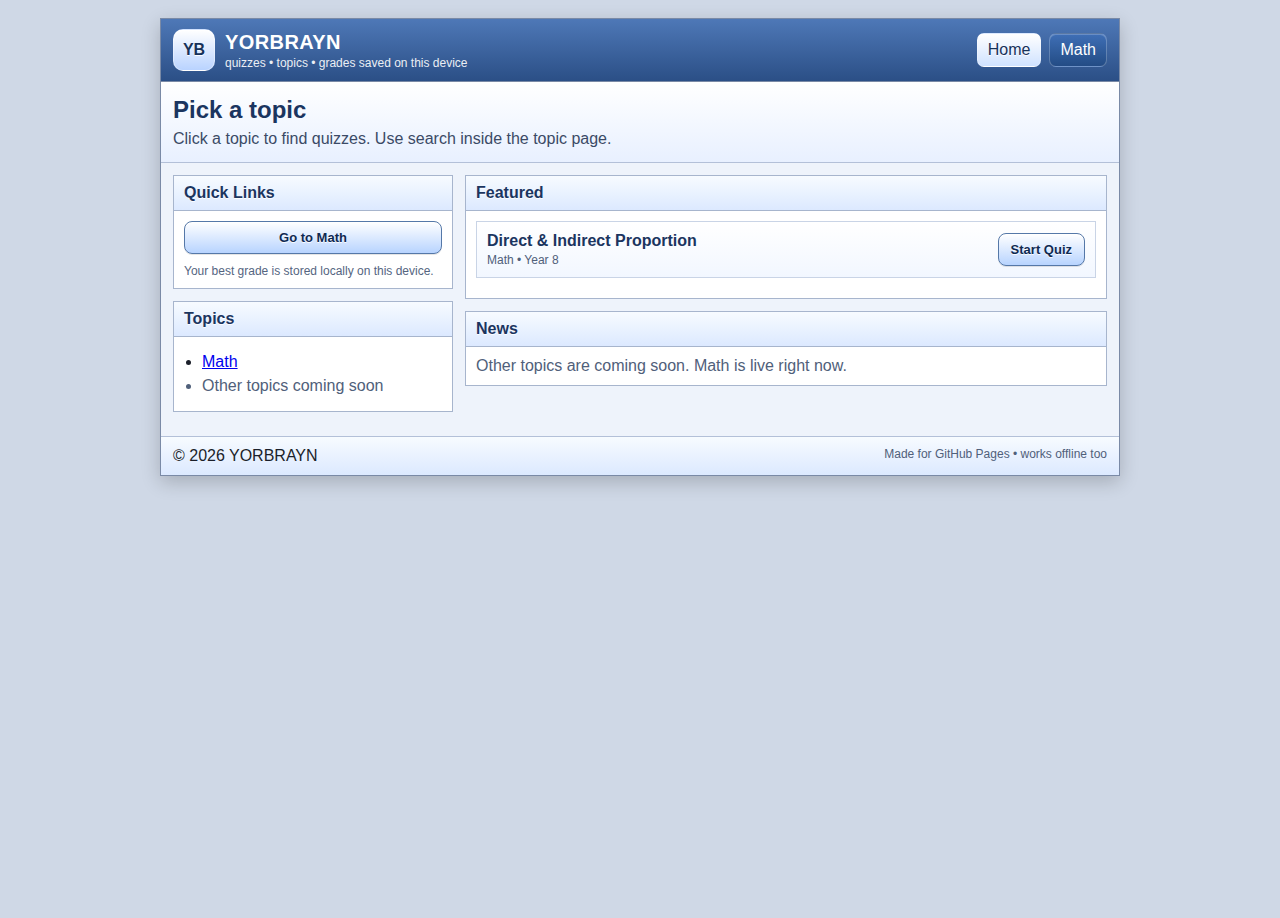
<file: index.html>
<!doctype html>
<html lang="en">
<head>
  <meta charset="utf-8" />
  <meta name="viewport" content="width=device-width,initial-scale=1" />
  <title>YORBRAYN</title>
  <link rel="stylesheet" href="styles.css" />
</head>
<body>
  <div class="page">
    <div class="topbar">
      <div class="brand">
        <div class="brand-badge">YB</div>
        <div class="brand-text">
          <div class="brand-title">YORBRAYN</div>
          <div class="brand-sub">quizzes • topics • grades saved on this device</div>
        </div>
      </div>

      <div class="nav">
        <a class="navlink active" href="index.html">Home</a>
        <a class="navlink" href="topic-math.html">Math</a>
      </div>
    </div>

    <div class="hero">
      <div class="hero-inner">
        <h1>Pick a topic</h1>
        <p>Click a topic to find quizzes. Use search inside the topic page.</p>
      </div>
    </div>

    <div class="layout">
      <aside class="sidebar">
        <div class="panel">
          <div class="panel-title">Quick Links</div>
          <div class="panel-body">
            <a class="btn glossy full" href="topic-math.html">Go to Math</a>
            <div class="note">Your best grade is stored locally on this device.</div>
          </div>
        </div>

        <div class="panel">
          <div class="panel-title">Topics</div>
          <div class="panel-body">
            <ul class="bullets">
              <li><a href="topic-math.html">Math</a></li>
              <li class="muted">Other topics coming soon</li>
            </ul>
          </div>
        </div>
      </aside>

      <main class="content">
        <div class="card">
          <div class="card-title">Featured</div>
          <div class="card-body">
            <div class="quizrow">
              <div class="quizrow-left">
                <div class="quizname">Direct &amp; Indirect Proportion</div>
                <div class="quizmeta">Math • Year 8</div>
              </div>
              <div class="quizrow-right">
                <a class="btn glossy" href="quiz-proportion.html">Start Quiz</a>
              </div>
            </div>
          </div>
        </div>

        <div class="card">
          <div class="card-title">News</div>
          <div class="card-body">
            <div class="muted">
              Other topics are coming soon. Math is live right now.
            </div>
          </div>
        </div>
      </main>
    </div>

    <div class="footer">
      <div>© <span id="yr"></span> YORBRAYN</div>
      <div class="muted small">Made for GitHub Pages • works offline too</div>
    </div>
  </div>

  <script>
    document.getElementById('yr').textContent = new Date().getFullYear();
  </script>
</body>
</html>
</file>
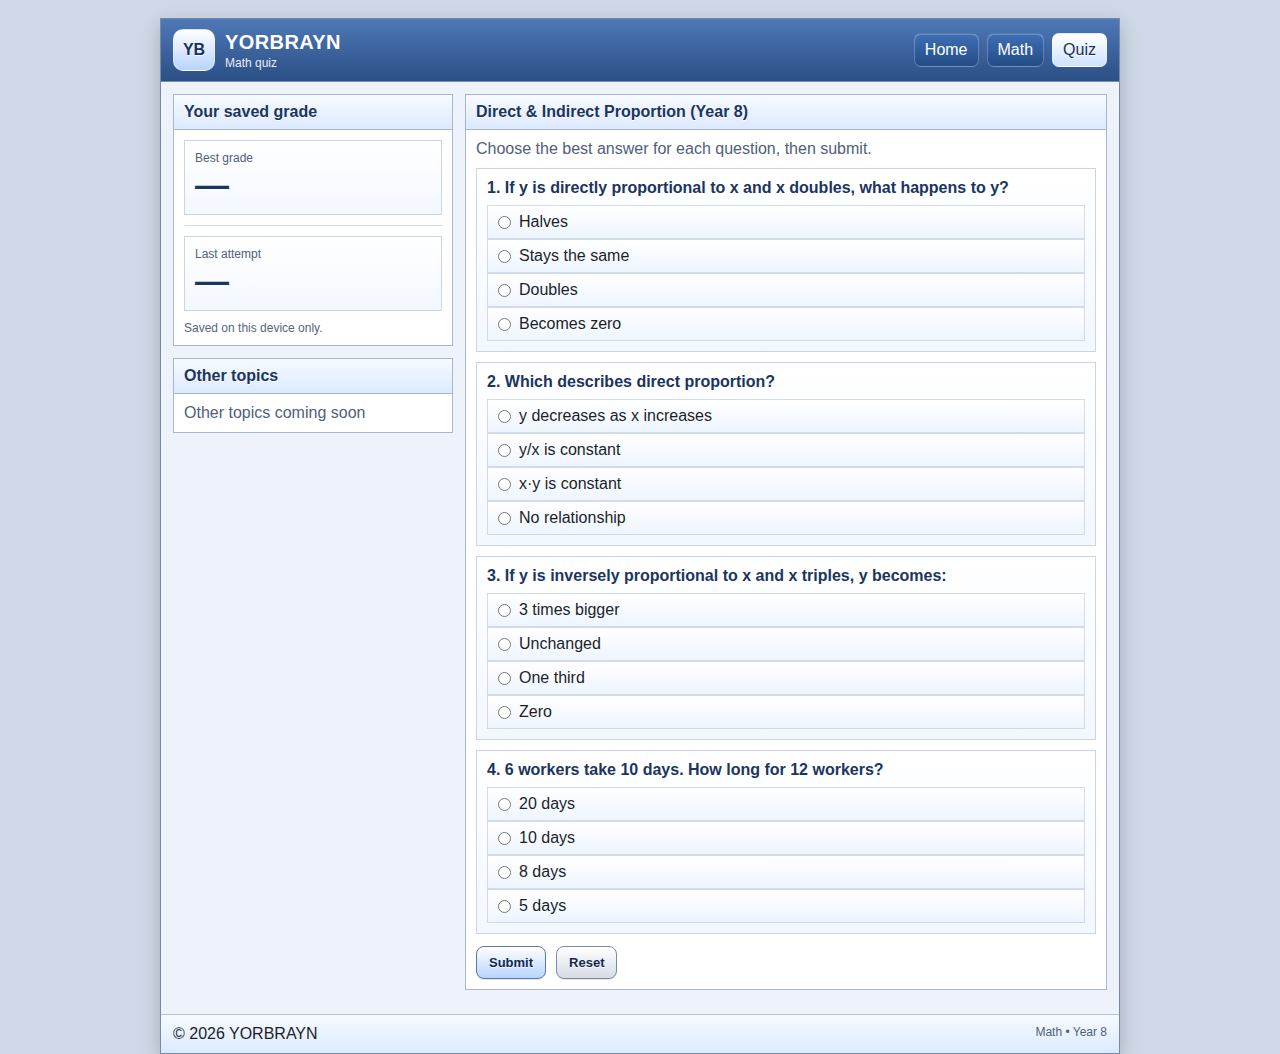
<file: quiz-proportion.html>
<!doctype html>
<html lang="en">
<head>
  <meta charset="utf-8" />
  <meta name="viewport" content="width=device-width,initial-scale=1" />
  <title>YORBRAYN • Proportion Quiz</title>
  <link rel="stylesheet" href="styles.css" />
</head>
<body>
  <div class="page">
    <div class="topbar">
      <div class="brand">
        <div class="brand-badge">YB</div>
        <div class="brand-text">
          <div class="brand-title">YORBRAYN</div>
          <div class="brand-sub">Math quiz</div>
        </div>
      </div>

      <div class="nav">
        <a class="navlink" href="index.html">Home</a>
        <a class="navlink" href="topic-math.html">Math</a>
        <a class="navlink active" href="quiz-proportion.html">Quiz</a>
      </div>
    </div>

    <div class="layout">
      <aside class="sidebar">
        <div class="panel">
          <div class="panel-title">Your saved grade</div>
          <div class="panel-body">
            <div class="gradebox">
              <div class="grade-label">Best grade</div>
              <div id="bestGrade" class="grade-value">—</div>
              <div id="bestInfo" class="muted small"></div>
            </div>
            <div class="hr"></div>
            <div class="gradebox">
              <div class="grade-label">Last attempt</div>
              <div id="lastGrade" class="grade-value">—</div>
              <div id="lastInfo" class="muted small"></div>
            </div>
            <div class="note">Saved on this device only.</div>
          </div>
        </div>

        <div class="panel">
          <div class="panel-title">Other topics</div>
          <div class="panel-body">
            <div class="muted">Other topics coming soon</div>
          </div>
        </div>
      </aside>

      <main class="content">
        <div class="card">
          <div class="card-title">Direct &amp; Indirect Proportion (Year 8)</div>
          <div class="card-body">
            <div class="muted" style="margin-bottom:10px;">
              Choose the best answer for each question, then submit.
            </div>

            <div id="quizRoot"></div>

            <div class="actions">
              <button id="submitBtn" class="btn glossy">Submit</button>
              <button id="resetBtn" class="btn glossy alt" type="button">Reset</button>
            </div>

            <div id="resultBox" class="result" style="display:none;"></div>
          </div>
        </div>
      </main>
    </div>

    <div class="footer">
      <div>© <span id="yr"></span> YORBRAYN</div>
      <div class="muted small">Math • Year 8</div>
    </div>
  </div>

  <script>
    document.getElementById('yr').textContent = new Date().getFullYear();
  </script>
  <script src="quiz.js"></script>
  <script>
    // boot the quiz
    YORBRAYNQuiz.initProportionQuiz({
      quizRootId: "quizRoot",
      submitBtnId: "submitBtn",
      resetBtnId: "resetBtn",
      resultBoxId: "resultBox",
      bestGradeId: "bestGrade",
      bestInfoId: "bestInfo",
      lastGradeId: "lastGrade",
      lastInfoId: "lastInfo"
    });
  </script>
</body>
</html>
</file>
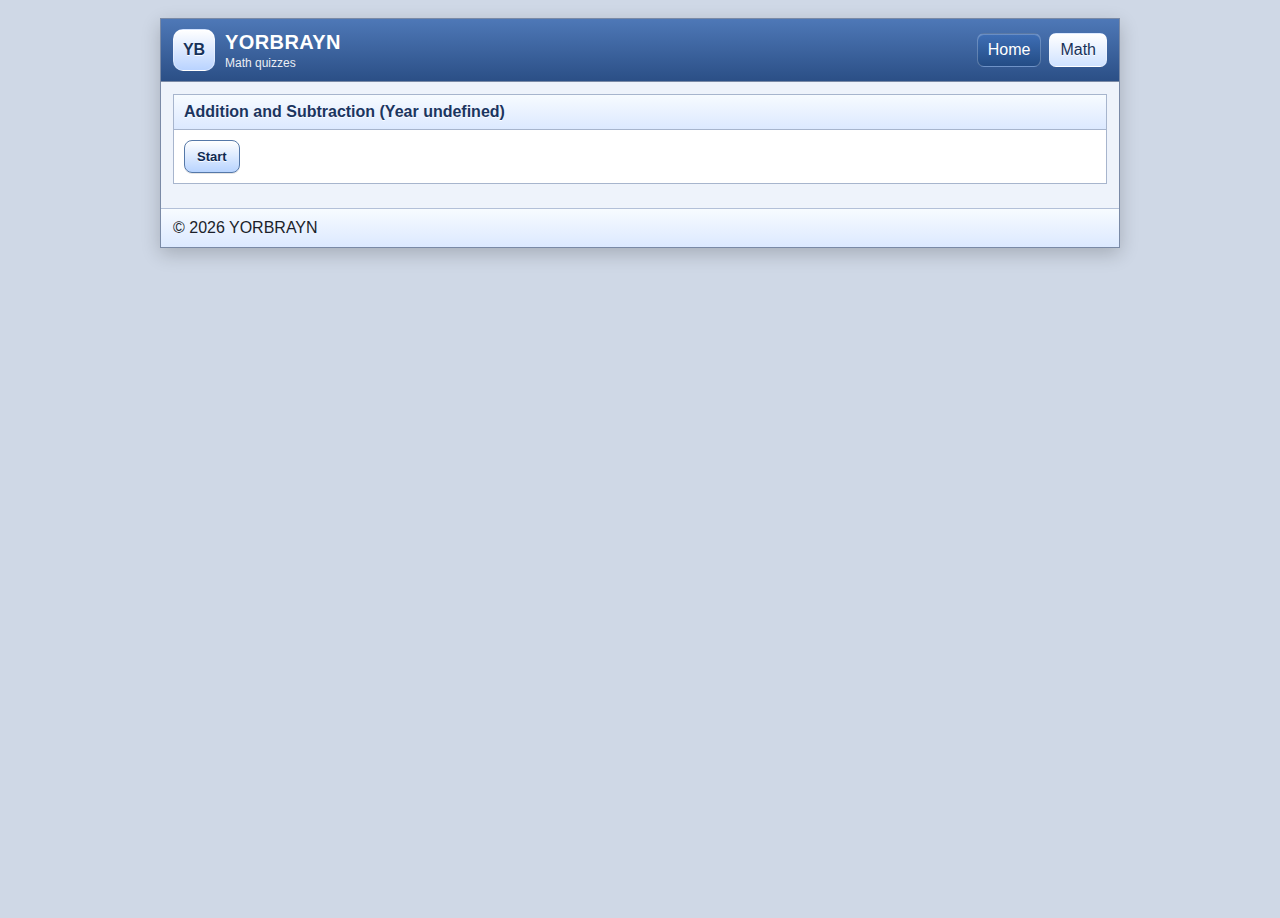
<file: topic-math.html>
<!doctype html>
<html lang="en">
<head>
  <meta charset="utf-8">
  <title>YORBRAYN • Math</title>
  <link rel="stylesheet" href="styles.css">
</head>
<body>
  <div class="page">

    <div class="topbar">
      <div class="brand">
        <div class="brand-badge">YB</div>
        <div>
          <div class="brand-title">YORBRAYN</div>
          <div class="brand-sub">Math quizzes</div>
        </div>
      </div>
      <div class="nav">
        <a class="navlink" href="index.html">Home</a>
        <a class="navlink active" href="topic-math.html">Math</a>
      </div>
    </div>

    <div class="layout">
      <main class="content" id="list">
        Loading…
      </main>
    </div>

    <div class="footer">
      <div>© 2026 YORBRAYN</div>
    </div>

  </div>

  <script src="quiz-engine.js"></script>
  <script>
    QuizEngine.load().then(qs => {
      document.getElementById("list").innerHTML =
        qs.filter(q => q.subject === "Maths").map(q => `
          <div class="card">
            <div class="card-title">${q.name} (Year ${q.year})</div>
            <div class="card-body">
              <a class="btn glossy" href="quiz.html?name=${encodeURIComponent(q.name)}">
                Start
              </a>
            </div>
          </div>
        `).join("");
    });
  </script>
</body>
</html>
</file>
<file: styles.css>
/* Base */
* { box-sizing: border-box; }
html, body { height: 100%; }
body {
  margin: 0;
  font-family: Arial, Verdana, Tahoma, sans-serif;
  background: #cfd8e6;
  color: #1b1f2a;
}

/* Page container */
.page {
  width: 960px;
  margin: 18px auto;
  border: 1px solid #7a8aa6;
  background: #eef3fb;
  box-shadow: 0 6px 18px rgba(0,0,0,0.20);
}

/* Topbar */
.topbar {
  display: flex;
  align-items: center;
  justify-content: space-between;
  padding: 10px 12px;
  border-bottom: 1px solid #7a8aa6;
  background: linear-gradient(#4e78b7, #2b4f86);
  color: #fff;
}

/* Brand */
.brand { display: flex; align-items: center; gap: 10px; }
.brand-badge {
  width: 42px; height: 42px;
  display: grid; place-items: center;
  font-weight: bold;
  border-radius: 10px;
  border: 1px solid rgba(255,255,255,0.35);
  background: linear-gradient(#ffffff, #b9d3ff);
  color: #17325a;
  text-shadow: 0 1px 0 rgba(255,255,255,0.9);
  box-shadow: inset 0 1px 0 rgba(255,255,255,0.8);
}
.brand-title { font-size: 20px; font-weight: bold; letter-spacing: 0.4px; }
.brand-sub { font-size: 12px; opacity: 0.9; margin-top: 2px; }

/* Nav */
.nav { display: flex; gap: 8px; }
.navlink {
  display: inline-block;
  padding: 7px 10px;
  text-decoration: none;
  color: #ffffff;
  border: 1px solid rgba(255,255,255,0.25);
  background: linear-gradient(#3f6fb6, #234c85);
  border-radius: 7px;
  box-shadow: inset 0 1px 0 rgba(255,255,255,0.22);
}
.navlink:hover {
  background: linear-gradient(#5f8fd8, #2b5aa0);
}
.navlink.active {
  background: linear-gradient(#ffffff, #cfe2ff);
  color: #17325a;
  text-shadow: 0 1px 0 rgba(255,255,255,0.9);
}

/* Hero */
.hero {
  padding: 14px 12px;
  border-bottom: 1px solid #b3c0d8;
  background: linear-gradient(#ffffff, #e8f0ff);
}
.hero-inner h1 { margin: 0 0 6px 0; font-size: 24px; color: #1b355f; }
.hero-inner p { margin: 0; color: #3b4a66; }

/* Layout */
.layout {
  display: flex;
  gap: 12px;
  padding: 12px;
}
.sidebar { width: 280px; }
.content { flex: 1; }

/* Panels/cards */
.panel, .card {
  border: 1px solid #a7b5cd;
  background: #ffffff;
  margin-bottom: 12px;
  box-shadow: inset 0 1px 0 rgba(255,255,255,0.95);
}
.panel-title, .card-title {
  padding: 8px 10px;
  font-weight: bold;
  color: #1b355f;
  border-bottom: 1px solid #a7b5cd;
  background: linear-gradient(#f7fbff, #dce9ff);
  text-shadow: 0 1px 0 rgba(255,255,255,0.9);
}
.panel-body, .card-body { padding: 10px; }

/* Buttons */
.btn {
  display: inline-block;
  cursor: pointer;
  border: 1px solid #5578a8;
  padding: 8px 12px;
  text-decoration: none;
  font-weight: bold;
  font-size: 13px;
  border-radius: 8px;
  user-select: none;
}
.btn.full { width: 100%; text-align: center; }
.btn.glossy {
  color: #0f2a52;
  background: linear-gradient(#ffffff, #b8d4ff);
  box-shadow: inset 0 1px 0 rgba(255,255,255,0.95), 0 1px 0 rgba(0,0,0,0.10);
  text-shadow: 0 1px 0 rgba(255,255,255,0.9);
}
.btn.glossy:hover { background: linear-gradient(#ffffff, #9fc5ff); }
.btn.glossy:active { transform: translateY(1px); }
.btn.alt {
  background: linear-gradient(#ffffff, #d6dbe6);
  border-color: #7a8aa6;
}
.btn.alt:hover { background: linear-gradient(#ffffff, #c7cedd); }

/* Inputs */
.textbox {
  width: 100%;
  padding: 8px 9px;
  border: 1px solid #9eb0cc;
  border-radius: 7px;
  background: linear-gradient(#ffffff, #eef3fb);
  outline: none;
}
.textbox:focus {
  border-color: #5b86c7;
  box-shadow: 0 0 0 3px rgba(91,134,199,0.20);
}

/* Quiz list rows */
.quizrow {
  display: flex;
  align-items: center;
  justify-content: space-between;
  padding: 10px;
  border: 1px solid #c9d4e6;
  background: linear-gradient(#ffffff, #f2f7ff);
  margin-bottom: 10px;
}
.quizname { font-weight: bold; color: #1b355f; }
.quizmeta { font-size: 12px; color: #50607a; margin-top: 3px; }

/* Text helpers */
.muted { color: #50607a; }
.small { font-size: 12px; }
.note { margin-top: 10px; font-size: 12px; color: #55657f; }
.hr { height: 1px; background: #d2dbea; margin: 10px 0; }

.bullets { margin: 0; padding-left: 18px; }
.bullets li { margin: 6px 0; }

/* Footer */
.footer {
  display: flex;
  justify-content: space-between;
  padding: 10px 12px;
  border-top: 1px solid #b3c0d8;
  background: linear-gradient(#f7fbff, #dce9ff);
}

/* Quiz cards */
.qcard {
  border: 1px solid #c9d4e6;
  background: linear-gradient(#ffffff, #f3f8ff);
  margin: 10px 0;
  padding: 10px;
}
.qtitle { font-weight: bold; color: #1b355f; margin-bottom: 8px; }
.qnum {
  display: inline-block;
  min-width: 28px;
  text-align: center;
  padding: 2px 6px;
  border-radius: 8px;
  background: linear-gradient(#ffffff, #cfe2ff);
  border: 1px solid #a7b5cd;
  margin-right: 6px;
}
.opts { display: grid; gap: 6px; }
.opt {
  display: flex;
  align-items: center;
  gap: 8px;
  padding: 7px 8px;
  border: 1px solid #d2dbea;
  background: linear-gradient(#ffffff, #eef5ff);
}
.opt:hover { border-color: #a9bfe6; }
.opt input { margin: 0 0 0 2px; }
.opttext { font-size: 13px; }

/* Actions */
.actions { margin-top: 12px; display: flex; gap: 10px; }

/* Grade boxes */
.gradebox {
  border: 1px solid #c9d4e6;
  background: linear-gradient(#ffffff, #f3f8ff);
  padding: 10px;
}
.grade-label { font-size: 12px; color: #50607a; }
.grade-value {
  font-size: 34px;
  font-weight: bold;
  color: #1b355f;
  text-shadow: 0 1px 0 rgba(255,255,255,0.9);
}

/* Result */
.result {
  margin-top: 12px;
  border: 1px solid #a7b5cd;
  background: linear-gradient(#ffffff, #eef3fb);
  padding: 10px;
}
.result-top { display: flex; align-items: baseline; justify-content: space-between; gap: 12px; }
.result-big { font-size: 22px; font-weight: bold; color: #1b355f; }
.result-msg { color: #3b4a66; }

/* Review list */
.review { margin-top: 10px; border-top: 1px solid #d2dbea; padding-top: 10px; }
.review-row {
  display: grid;
  grid-template-columns: 48px 1fr 1fr;
  gap: 10px;
  align-items: start;
  padding: 8px;
  border: 1px solid #d2dbea;
  margin-bottom: 8px;
  background: #ffffff;
}
.review-row.ok { background: linear-gradient(#ffffff, #ecfff1); }
.review-row.bad { background: linear-gradient(#ffffff, #ffecec); }
.review-q { font-weight: bold; color: #1b355f; text-align: center; }
.label { font-weight: bold; color: #50607a; }
</file>
